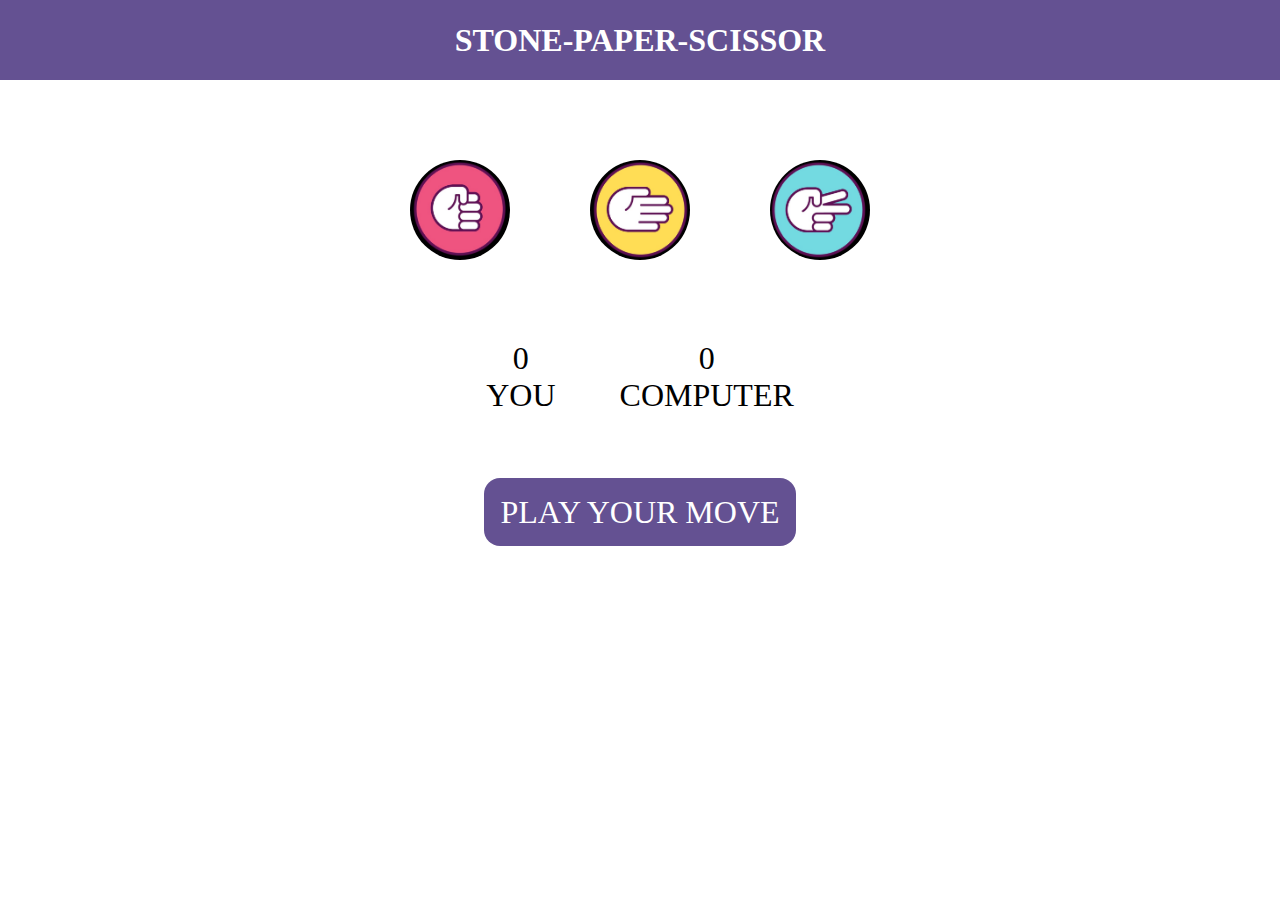
<file: STONE-PAPER-SCISSOR/index.html>
<!DOCTYPE html>
<html lang="en">
<head>
    <meta charset="UTF-8">
    <meta name="viewport" content="width=device-width, initial-scale=1.0">
    <link rel="stylesheet" href="style.css">
    <title>STONE-PAPER-SCISSOR</title>
</head>
<body>
    <h1>STONE-PAPER-SCISSOR</h1>
           

    <div class="pictures">
        <div class="image" id="stone">
            <img src="stone.jpg" alt="" srcset="">
        </div>
       
        <div class="image" id="paper">
            <img src="paper.jpg" alt="" srcset="">
        </div>
            
        <div class="image" id="scissor">
            <img src="scissor .jpg" alt="" srcset="">
        </div>
    
    </div>
    <div class="score__board">
        <div class="user__board">
            <p id="user_score">0</p>
            <p>YOU</p>
        </div>
        <div class="computer__board">
            <p id="computer_score">0</p>
            <p>COMPUTER</p>
        </div>
    </div>
    

    <div class="message__container">
        <p id="message">PLAY YOUR MOVE</p>
    </div>        
<script src="script.js"></script>
</body>
</html>
</file>
<file: STONE-PAPER-SCISSOR/style.css>
*{
    margin: 0px;
    padding:0px;
    box-sizing: border-box;
    text-align:center;
}
h1{
    background-color: rgba(41, 15, 105, 0.726);
    color: white;
    height: 5rem;
    line-height: 5rem;
}
.image{
    /* filter: saturate(90%); */
    height: 100px;
    width: 100px;
    border-radius: 50%;
}
img{
    height: 100px;
    width: 100px;
    border-radius: 50%;
    display: flex;
    justify-content: center;
    align-items: center;
}
.pictures{
    display:flex;
    justify-content: center;
    align-items: center;
    margin-top: 5rem;
    gap:5rem;
}
.score__board{
    display:flex;
    justify-content: center;
    align-items: center;
    margin-top: 5rem;
    gap:4rem;
    font-size: 2rem;
}
.message__container{
    margin-top: 5rem;
}
#message{
    background-color: rgba(41, 15, 105, 0.726);
    color: white;
    font-size: 2rem;
    display: inline;
    padding: 1rem;
    border-radius: 1rem;
}
#user__score,#computer__score{
    font-size: 4rem;
}
.image:hover{
    opacity: 0.5;
    cursor: pointer;
    background-color: rgba(41, 15, 105, 0.726);
}
</file>
